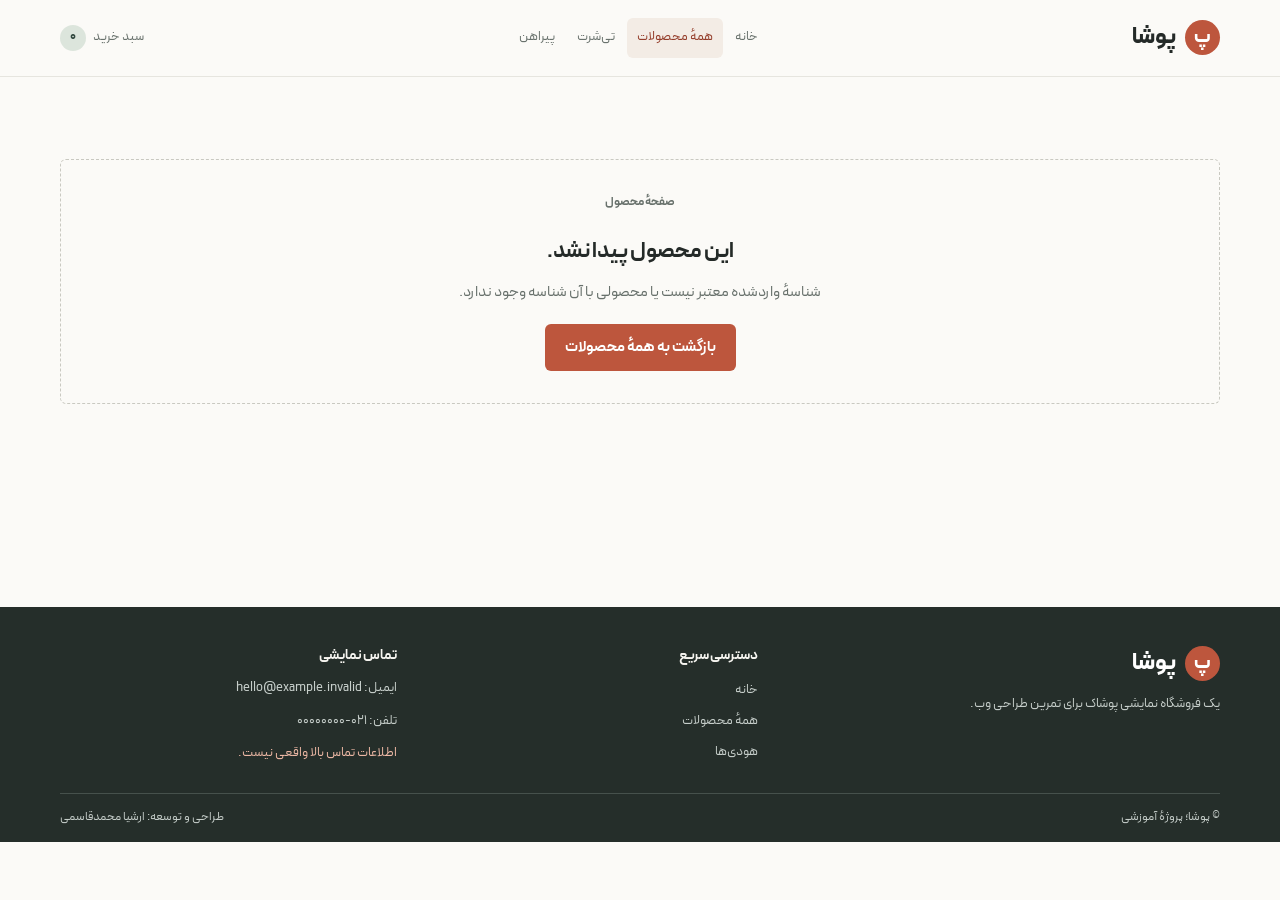
<file: product.html>
<!doctype html>
<html lang="fa" dir="rtl">
  <head>
    <meta charset="utf-8" />
    <meta name="viewport" content="width=device-width, initial-scale=1" />
    <meta
      name="description"
      content="مشخصات و جزئیات محصول در فروشگاه نمایشی پوشا."
    />
    <title>جزئیات محصول | پوشا</title>
    <link rel="stylesheet" href="css/style.css" />
    <script defer src="js/data.js"></script>
    <script defer src="js/common.js"></script>
    <script defer src="js/product.js"></script>
  </head>
  <body>
    <a class="skip-link" href="#main-content">رفتن به محتوای اصلی</a>
    <header class="site-header">
      <div class="container header-inner">
        <a class="brand" href="index.html" aria-label="پوشا، صفحهٔ اصلی"
          ><span class="brand-mark" aria-hidden="true">پ</span
          ><span>پوشا</span></a
        >
        <button
          class="menu-toggle"
          type="button"
          aria-expanded="false"
          aria-controls="main-nav"
          aria-label="باز کردن منو"
        >
          <span></span><span></span><span></span>
        </button>
        <nav class="main-nav" id="main-nav" aria-label="ناوبری اصلی">
          <a href="index.html">خانه</a
          ><a class="active" href="products.html" aria-current="page"
            >همهٔ محصولات</a
          >
          <a href="products.html?category=tshirts">تی‌شرت</a
          ><a href="products.html?category=shirts">پیراهن</a>
        </nav>
        <div class="cart-indicator" aria-label="تعداد کالاهای سبد خرید">
          <span aria-hidden="true">سبد خرید</span
          ><span class="cart-count" data-cart-count>۰</span>
        </div>
      </div>
    </header>

    <main class="container page-main" id="main-content">
      <div id="product-detail"></div>
      <section
        class="section related-section"
        id="related-section"
        aria-labelledby="related-title"
        hidden
      >
        <div class="section-heading">
          <div>
            <p class="eyebrow">برای کامل‌کردن انتخاب</p>
            <h2 id="related-title">محصولات مرتبط</h2>
          </div>
        </div>
        <div class="product-grid" id="related-products"></div>
      </section>
    </main>

    <footer class="site-footer">
      <div class="container footer-main">
        <div class="footer-brand">
          <a class="brand brand-footer" href="index.html"
            ><span class="brand-mark" aria-hidden="true">پ</span
            ><span>پوشا</span></a
          >
          <p>یک فروشگاه نمایشی پوشاک برای تمرین طراحی وب.</p>
        </div>
        <div>
          <h2 class="footer-title">دسترسی سریع</h2>
          <ul class="footer-links">
            <li><a href="index.html">خانه</a></li>
            <li><a href="products.html">همهٔ محصولات</a></li>
            <li><a href="products.html?category=hoodies">هودی‌ها</a></li>
          </ul>
        </div>
        <div>
          <h2 class="footer-title">تماس نمایشی</h2>
          <p>ایمیل: hello@example.invalid</p>
          <p>تلفن: ۰۲۱-۰۰۰۰۰۰۰۰</p>
          <p class="fiction-note">اطلاعات تماس بالا واقعی نیست.</p>
        </div>
      </div>
      <div class="container footer-bottom">
        <span>© پوشا؛ پروژهٔ آموزشی</span
        ><span>طراحی و توسعه: ارشیا محمدقاسمی</span>
      </div>
    </footer>
  </body>
</html>
</file>
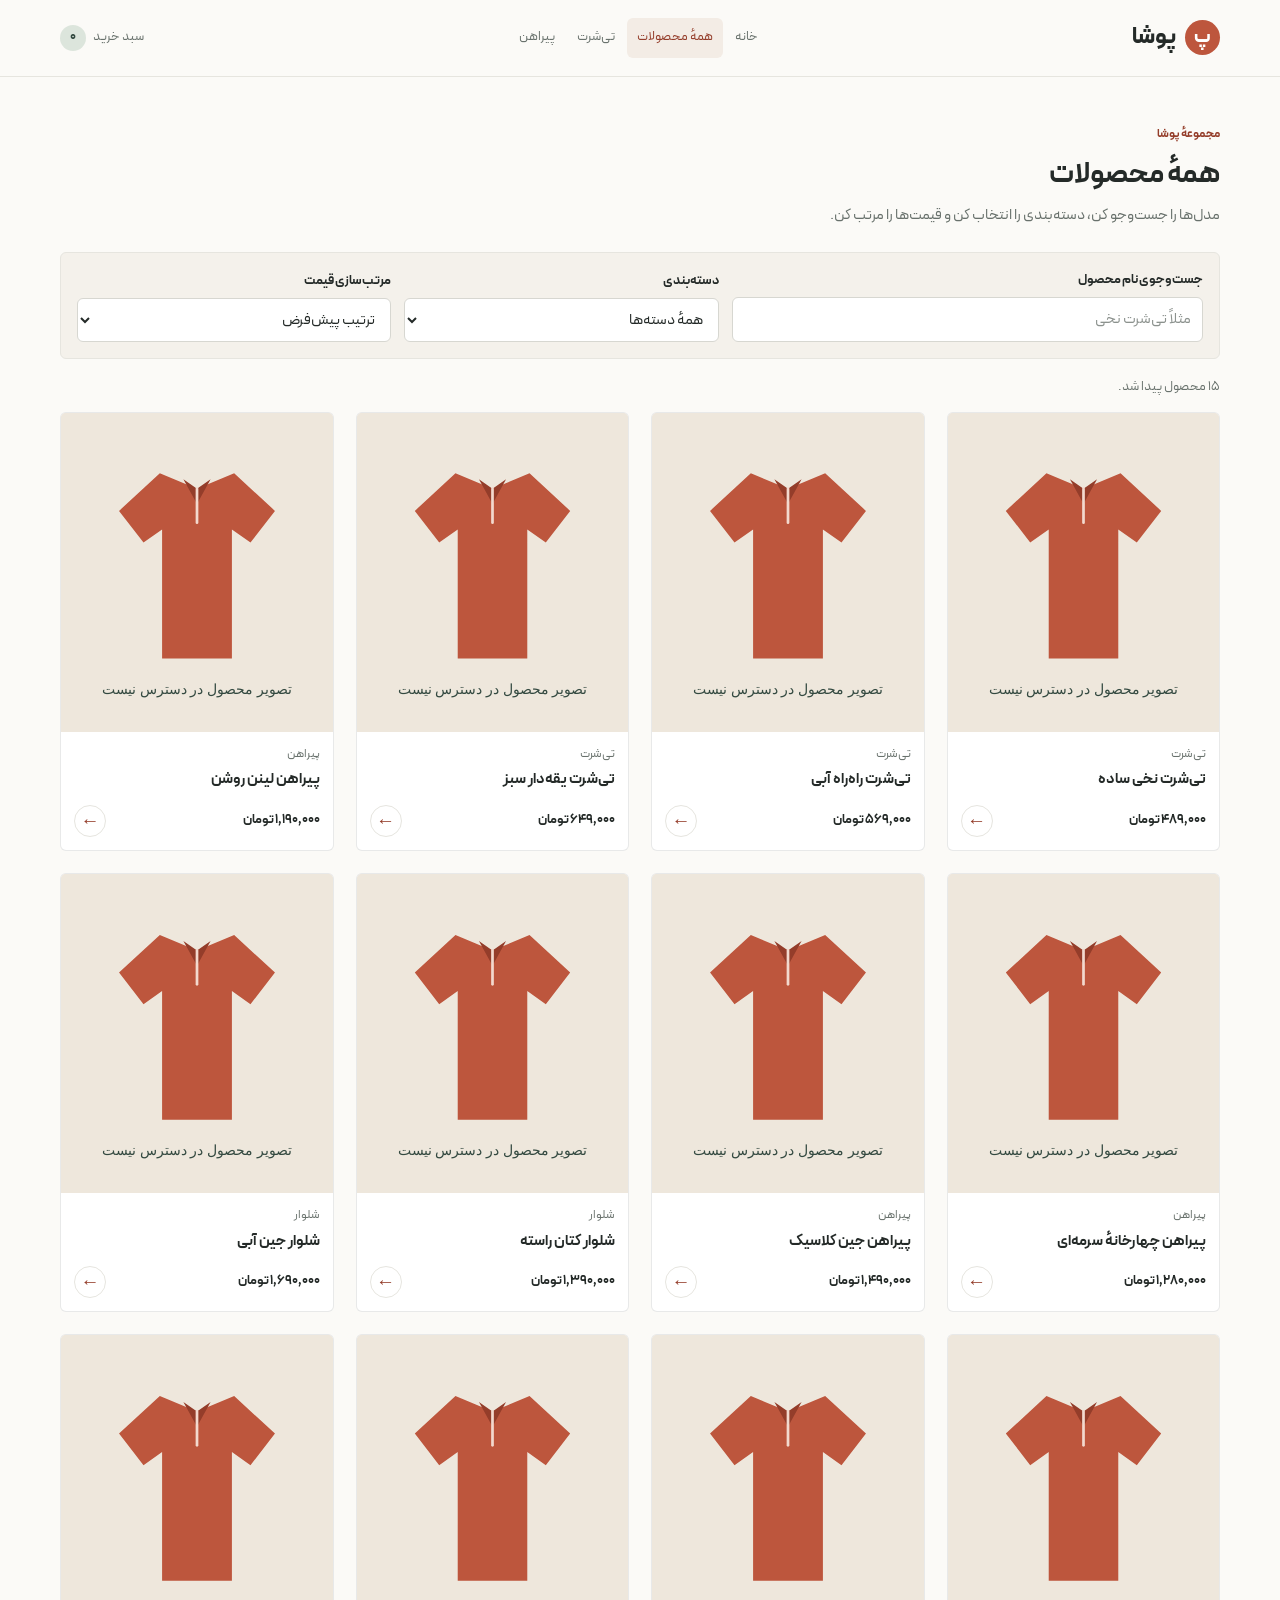
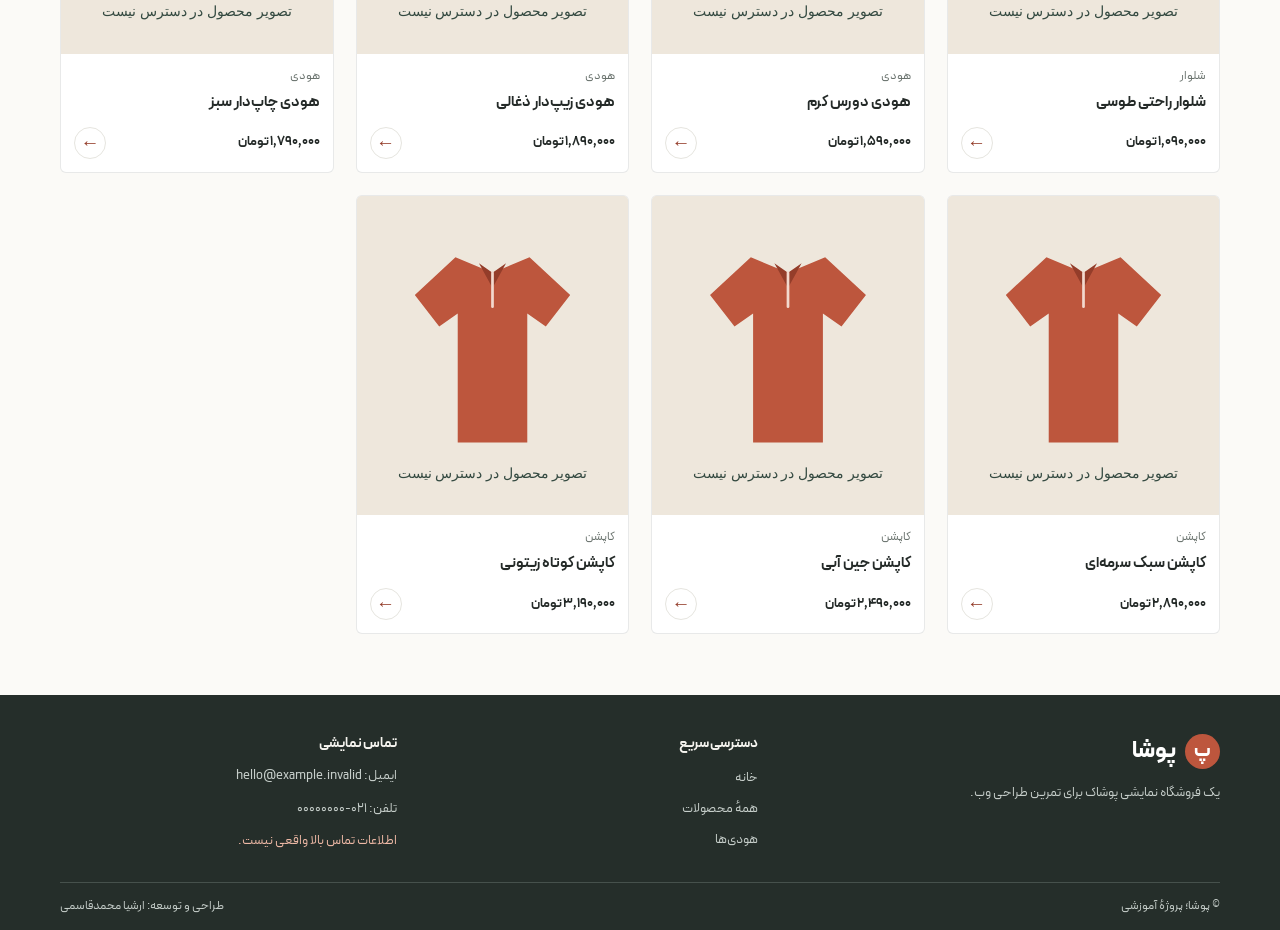
<file: products.html>
<!doctype html>
<html lang="fa" dir="rtl">
  <head>
    <meta charset="utf-8" />
    <meta name="viewport" content="width=device-width, initial-scale=1" />
    <meta
      name="description"
      content="همهٔ لباس‌های فروشگاه نمایشی پوشا را جست‌وجو و مرتب کن."
    />
    <title>همهٔ محصولات | پوشا</title>
    <link rel="stylesheet" href="css/style.css" />
    <script defer src="js/data.js"></script>
    <script defer src="js/common.js"></script>
    <script defer src="js/products.js"></script>
  </head>
  <body>
    <a class="skip-link" href="#main-content">رفتن به محتوای اصلی</a>
    <header class="site-header">
      <div class="container header-inner">
        <a class="brand" href="index.html" aria-label="پوشا، صفحهٔ اصلی"
          ><span class="brand-mark" aria-hidden="true">پ</span
          ><span>پوشا</span></a
        >
        <button
          class="menu-toggle"
          type="button"
          aria-expanded="false"
          aria-controls="main-nav"
          aria-label="باز کردن منو"
        >
          <span></span><span></span><span></span>
        </button>
        <nav class="main-nav" id="main-nav" aria-label="ناوبری اصلی">
          <a href="index.html">خانه</a
          ><a class="active" href="products.html" aria-current="page"
            >همهٔ محصولات</a
          >
          <a href="products.html?category=tshirts">تی‌شرت</a
          ><a href="products.html?category=shirts">پیراهن</a>
        </nav>
        <div class="cart-indicator" aria-label="تعداد کالاهای سبد خرید">
          <span aria-hidden="true">سبد خرید</span
          ><span class="cart-count" data-cart-count>۰</span>
        </div>
      </div>
    </header>

    <main class="container page-main" id="main-content">
      <div class="page-heading">
        <p class="eyebrow">مجموعهٔ پوشا</p>
        <h1>همهٔ محصولات</h1>
        <p>
          مدل‌ها را جست‌وجو کن، دسته‌بندی را انتخاب کن و قیمت‌ها را مرتب کن.
        </p>
      </div>
      <section class="filter-panel" aria-label="جست‌وجو و فیلتر محصولات">
        <div class="field field-search">
          <label for="product-search">جست‌وجوی نام محصول</label
          ><input
            id="product-search"
            type="search"
            placeholder="مثلاً تی‌شرت نخی"
            autocomplete="off"
          />
        </div>
        <div class="field">
          <label for="category-filter">دسته‌بندی</label
          ><select id="category-filter">
            <option value="">همهٔ دسته‌ها</option>
          </select>
        </div>
        <div class="field">
          <label for="sort-filter">مرتب‌سازی قیمت</label
          ><select id="sort-filter">
            <option value="default">ترتیب پیش‌فرض</option>
            <option value="low">ارزان‌ترین</option>
            <option value="high">گران‌ترین</option>
          </select>
        </div>
      </section>
      <p class="results-count" id="results-count" aria-live="polite"></p>
      <div class="product-grid" id="all-products" aria-live="polite"></div>
      <div class="empty-state" id="empty-state" hidden>
        <h2>چیزی پیدا نشد</h2>
        <p>عبارت جست‌وجو یا دسته‌بندی انتخاب‌شده را تغییر بده.</p>
        <a class="button button-primary" href="products.html"
          >نمایش همهٔ محصولات</a
        >
      </div>
    </main>

    <footer class="site-footer">
      <div class="container footer-main">
        <div class="footer-brand">
          <a class="brand brand-footer" href="index.html"
            ><span class="brand-mark" aria-hidden="true">پ</span
            ><span>پوشا</span></a
          >
          <p>یک فروشگاه نمایشی پوشاک برای تمرین طراحی وب.</p>
        </div>
        <div>
          <h2 class="footer-title">دسترسی سریع</h2>
          <ul class="footer-links">
            <li><a href="index.html">خانه</a></li>
            <li><a href="products.html">همهٔ محصولات</a></li>
            <li><a href="products.html?category=hoodies">هودی‌ها</a></li>
          </ul>
        </div>
        <div>
          <h2 class="footer-title">تماس نمایشی</h2>
          <p>ایمیل: hello@example.invalid</p>
          <p>تلفن: ۰۲۱-۰۰۰۰۰۰۰۰</p>
          <p class="fiction-note">اطلاعات تماس بالا واقعی نیست.</p>
        </div>
      </div>
      <div class="container footer-bottom">
        <span>© پوشا؛ پروژهٔ آموزشی</span
        ><span>طراحی و توسعه: ارشیا محمدقاسمی</span>
      </div>
    </footer>
  </body>
</html>
</file>
<file: css/style.css>
:root {
  color-scheme: light;
  --ink: #242a28;
  --muted: #68716c;
  --paper: #fbfaf7;
  --surface: #ffffff;
  --line: #e6e5df;
  --accent: #bd563d;
  --accent-dark: #943d2a;
  --sage: #dce5dc;
  --sage-dark: #334940;
  --sand: #eee7dc;
  --radius: 6px;
  --content-width: 1160px;
}

@font-face {
  font-family: "peyda-web";
  src: url("/fonts/PeydaWebFaNum-Black.woff") format("woff");
  font-weight: 900;
  font-style: normal;
}

@font-face {
  font-family: "peyda-web";
  src: url("/fonts/PeydaWebFaNum-ExtraBold.woff") format("woff");
  font-weight: 800;
  font-style: normal;
}

@font-face {
  font-family: "peyda-web";
  src: url("/fonts/PeydaWebFaNum-Bold.woff") format("woff");
  font-weight: 700;
  font-style: normal;
}

@font-face {
  font-family: "peyda-web";
  src: url("/fonts/PeydaWebFaNum-SemiBold.woff") format("woff");
  font-weight: 600;
  font-style: normal;
}

@font-face {
  font-family: "peyda-web";
  src: url("/fonts/PeydaWebFaNum-Medium.woff") format("woff");
  font-weight: 500;
  font-style: normal;
}

@font-face {
  font-family: "peyda-web";
  src: url("/fonts/PeydaWebFaNum-Regular.woff") format("woff");
  font-weight: 400;
  font-style: normal;
}

* {
  box-sizing: border-box;
}
html {
  scroll-behavior: smooth;
}
body {
  margin: 0;
  min-width: 320px;
  background: var(--paper);
  color: var(--ink);
  font-family: "peyda-web", "Segoe UI", sans-serif;
  font-size: 15px;
  line-height: 1.8;
}
img {
  display: block;
  max-width: 100%;
}
a {
  color: inherit;
  text-decoration: none;
}
button,
input,
select {
  font: inherit;
}
button,
a,
input,
select {
  -webkit-tap-highlight-color: transparent;
}
:focus-visible {
  outline: 3px solid #d27b62;
  outline-offset: 3px;
}
.container {
  width: min(var(--content-width), calc(100% - 32px));
  margin-inline: auto;
}
.skip-link {
  position: absolute;
  z-index: 20;
  inset-block-start: 8px;
  inset-inline-start: 8px;
  padding: 8px 12px;
  background: var(--ink);
  color: white;
  transform: translateY(-150%);
}
.skip-link:focus {
  transform: translateY(0);
}

.site-header {
  position: relative;
  z-index: 5;
  border-bottom: 1px solid var(--line);
  background: rgba(251, 250, 247, 0.97);
}
.header-inner {
  min-height: 76px;
  display: flex;
  align-items: center;
  gap: 20px;
}
.brand {
  display: inline-flex;
  align-items: center;
  gap: 9px;
  flex: 0 0 auto;
  font-size: 23px;
  font-weight: 800;
}
.brand-mark {
  display: grid;
  width: 35px;
  aspect-ratio: 1;
  place-items: center;
  border-radius: 50%;
  background: var(--accent);
  color: white;
  font-size: 19px;
}
.main-nav {
  display: none;
  position: absolute;
  inset: 76px 0 auto;
  padding: 12px 16px 18px;
  border-bottom: 1px solid var(--line);
  background: var(--paper);
}
.main-nav.is-open {
  display: grid;
  gap: 2px;
}
.main-nav a {
  padding: 9px 10px;
  border-radius: var(--radius);
  color: var(--muted);
}
.main-nav a:hover,
.main-nav a.active {
  color: var(--accent-dark);
  background: #f3ece5;
}
.menu-toggle {
  display: grid;
  gap: 5px;
  width: 42px;
  height: 42px;
  margin-inline-start: auto;
  place-content: center;
  border: 1px solid var(--line);
  border-radius: var(--radius);
  background: var(--surface);
  cursor: pointer;
}
.menu-toggle span {
  display: block;
  width: 19px;
  height: 2px;
  background: var(--ink);
}
.cart-indicator {
  display: flex;
  align-items: center;
  gap: 7px;
  color: var(--muted);
  font-size: 13px;
  white-space: nowrap;
}
.cart-count {
  display: grid;
  min-width: 26px;
  height: 26px;
  padding-inline: 5px;
  place-items: center;
  border-radius: 50%;
  background: var(--sage);
  color: var(--sage-dark);
  font-weight: 700;
}

.hero {
  display: grid;
  gap: 24px;
  padding-block: 34px 48px;
}
.hero-copy {
  align-self: center;
  padding-block: 5px;
}
.eyebrow {
  margin: 0 0 8px;
  color: var(--accent-dark);
  font-size: 12px;
  font-weight: 700;
}
h1,
h2,
h3,
p {
  margin-block-start: 0;
}
.hero h1 {
  margin-block: 0 14px;
  font-size: clamp(36px, 9vw, 58px);
  line-height: 1.35;
}
.hero-description {
  max-width: 480px;
  margin-block-end: 22px;
  color: var(--muted);
}
.button {
  display: inline-flex;
  min-height: 46px;
  align-items: center;
  justify-content: center;
  padding: 9px 19px;
  border: 1px solid transparent;
  border-radius: var(--radius);
  font-weight: 700;
  cursor: pointer;
  transition:
    background-color 0.18s ease,
    transform 0.18s ease;
}
.button:hover {
  transform: translateY(-2px);
}
.button-primary {
  background: var(--accent);
  color: white;
}
.button-primary:hover {
  background: var(--accent-dark);
}
.button-light {
  background: var(--paper);
  color: var(--ink);
}
.button-light:hover {
  background: white;
}
.hero-image-wrap {
  position: relative;
  min-width: 0;
}
.hero-image {
  width: 100%;
  height: 360px;
  border-radius: var(--radius);
  object-fit: cover;
  object-position: center 38%;
  background: var(--sand);
}
.hero-note {
  position: absolute;
  inset-inline-start: 12px;
  inset-block-end: 12px;
  max-width: calc(100% - 24px);
  padding: 8px 12px;
  border-radius: var(--radius);
  background: rgba(251, 250, 247, 0.93);
  color: var(--ink);
  font-size: 13px;
}

.section {
  padding-block: 50px;
}
.section-tinted {
  background: var(--sage);
}
.section-heading {
  display: flex;
  align-items: end;
  justify-content: space-between;
  gap: 16px;
  margin-block-end: 22px;
}
.section-heading h2,
.page-heading h1 {
  margin: 0;
  font-size: 25px;
  line-height: 1.5;
}
.section-heading .eyebrow {
  margin-block-end: 2px;
}
.text-link {
  flex: 0 0 auto;
  color: var(--accent-dark);
  font-size: 13px;
  font-weight: 700;
}
.text-link span {
  display: inline-block;
  margin-inline-start: 4px;
  transition: transform 0.18s ease;
}
.text-link:hover span {
  transform: translateX(-3px);
}
.category-grid {
  display: grid;
  grid-template-columns: repeat(2, minmax(0, 1fr));
  gap: 10px;
}
.category-tile {
  display: flex;
  min-height: 116px;
  align-items: end;
  justify-content: space-between;
  padding: 15px;
  border-radius: var(--radius);
  color: white;
  font-size: 17px;
  font-weight: 700;
  transition:
    filter 0.2s ease,
    transform 0.2s ease;
}
.category-tile:hover {
  filter: brightness(1.08);
  transform: translateY(-2px);
}
.category-tile span:last-child {
  font-size: 20px;
}
.category-tile-one {
  background: linear-gradient(140deg, #667d72, #394c45);
}
.category-tile-two {
  background: linear-gradient(140deg, #c8795e, #824634);
}
.category-tile-three {
  background: linear-gradient(140deg, #7d8587, #424a4d);
}
.category-tile-four {
  background: linear-gradient(140deg, #8b755f, #574639);
}
.category-tile-five {
  background: linear-gradient(140deg, #a46b55, #663f35);
}

.product-grid {
  display: grid;
  grid-template-columns: minmax(0, 1fr);
  gap: 18px 14px;
}
.product-card {
  min-width: 0;
  overflow: hidden;
  border: 1px solid rgba(36, 42, 40, 0.1);
  border-radius: var(--radius);
  background: var(--surface);
  transition:
    transform 0.2s ease,
    box-shadow 0.2s ease;
}
.product-card:hover {
  transform: translateY(-3px);
  box-shadow: 0 8px 24px rgba(34, 41, 37, 0.1);
}
.product-image-link {
  display: block;
  overflow: hidden;
  background: var(--sand);
}
.product-image {
  width: 100%;
  aspect-ratio: 4 / 4.7;
  object-fit: cover;
  transition: transform 0.35s ease;
}
.product-image-link:hover .product-image {
  transform: scale(1.035);
}
.product-card-body {
  padding: 12px 13px 13px;
}
.product-category {
  margin-block: 0 2px;
  color: var(--muted);
  font-size: 12px;
}
.product-card h3 {
  margin-block: 0 12px;
  font-size: 15px;
  line-height: 1.7;
}
.product-card h3 a:hover {
  color: var(--accent-dark);
}
.product-card-bottom {
  display: flex;
  align-items: center;
  justify-content: space-between;
  gap: 8px;
}
.product-price {
  font-size: 13px;
  font-weight: 700;
}
.card-arrow {
  display: grid;
  width: 32px;
  height: 32px;
  flex: 0 0 auto;
  place-items: center;
  border: 1px solid var(--line);
  border-radius: 50%;
  color: var(--accent-dark);
  font-size: 19px;
}
.card-arrow:hover {
  border-color: var(--accent);
  background: var(--accent);
  color: white;
}

.promo-banner {
  display: flex;
  flex-direction: column;
  align-items: flex-start;
  gap: 17px;
  margin-block: 45px;
  padding: 25px 20px;
  border-radius: var(--radius);
  background: var(--sage-dark);
  color: white;
}
.promo-banner .eyebrow {
  color: #d5a28f;
}
.promo-banner h2 {
  max-width: 650px;
  margin-block: 0 5px;
  font-size: 23px;
  line-height: 1.6;
}
.promo-banner p:last-child {
  margin-block: 0;
  color: #e4e9e5;
}
.benefit-grid {
  display: grid;
  gap: 20px;
}
.benefit {
  padding-block: 15px;
  border-top: 1px solid var(--line);
}
.benefit-number {
  color: var(--accent);
  font-size: 13px;
  font-weight: 700;
}
.benefit h3 {
  margin-block: 7px;
  font-size: 17px;
}
.benefit p {
  max-width: 360px;
  margin-block: 0;
  color: var(--muted);
  font-size: 14px;
}

.site-footer {
  margin-block-start: 35px;
  background: #252e2a;
  color: #f6f5f0;
}
.footer-main {
  display: grid;
  gap: 24px;
  padding-block: 36px 28px;
}
.brand-footer {
  color: white;
}
.footer-brand p,
.site-footer p {
  margin-block: 9px 0;
  color: #c6ceca;
  font-size: 13px;
}
.footer-title {
  margin-block: 0 8px;
  font-size: 14px;
}
.footer-links {
  display: grid;
  gap: 4px;
  margin: 0;
  padding: 0;
  list-style: none;
}
.footer-links a {
  color: #c6ceca;
  font-size: 13px;
}
.footer-links a:hover {
  color: white;
  text-decoration: underline;
}
.site-footer .fiction-note {
  color: #edb8a5;
}
.footer-bottom {
  display: flex;
  flex-direction: column;
  gap: 5px;
  padding-block: 13px;
  border-top: 1px solid #46514c;
  color: #c6ceca;
  font-size: 12px;
}

.page-main {
  min-height: 55vh;
  padding-block: 35px 20px;
}
.page-heading {
  margin-block-end: 23px;
}
.page-heading h1 {
  margin-block-end: 5px;
}
.page-heading > p:last-child {
  margin-block: 0;
  color: var(--muted);
}
.filter-panel {
  display: grid;
  gap: 13px;
  padding: 16px;
  border: 1px solid var(--line);
  border-radius: var(--radius);
  background: #f4f1eb;
}
.field {
  display: grid;
  gap: 5px;
  min-width: 0;
}
.field label {
  font-size: 13px;
  font-weight: 700;
}
.field input,
.field select {
  width: 100%;
  min-height: 44px;
  padding: 8px 11px;
  border: 1px solid #d7d7d1;
  border-radius: var(--radius);
  background: white;
  color: var(--ink);
}
.field input::placeholder {
  color: #8c928e;
}
.results-count {
  margin-block: 17px 12px;
  color: var(--muted);
  font-size: 13px;
}
.empty-state {
  padding: 32px 16px;
  border: 1px dashed #c9c9c1;
  border-radius: var(--radius);
  text-align: center;
}
.empty-state h2,
.empty-state h1 {
  margin-block: 0 8px;
  font-size: 22px;
}
.empty-state p {
  margin-block: 0 18px;
  color: var(--muted);
}
.empty-state[hidden],
[hidden] {
  display: none !important;
}

.breadcrumbs {
  display: flex;
  flex-wrap: wrap;
  gap: 8px;
  margin-block: 0 17px;
  color: var(--muted);
  font-size: 12px;
}
.breadcrumbs a:hover {
  color: var(--accent-dark);
  text-decoration: underline;
}
.product-detail {
  display: grid;
  gap: 24px;
}
.detail-image-wrap {
  min-width: 0;
  overflow: hidden;
  border-radius: var(--radius);
  background: var(--sand);
}
.detail-image {
  width: 100%;
  aspect-ratio: 4 / 4.6;
  object-fit: cover;
}
.detail-copy {
  min-width: 0;
}
.detail-copy h1 {
  margin-block: 0 6px;
  font-size: 27px;
  line-height: 1.5;
}
.detail-price {
  margin-block: 0 14px;
  color: var(--accent-dark);
  font-size: 18px;
  font-weight: 700;
}
.detail-description {
  color: var(--muted);
}
.product-facts {
  display: grid;
  gap: 10px;
  margin-block: 18px;
  padding-block: 14px;
  border-block: 1px solid var(--line);
}
.product-facts div {
  display: grid;
  gap: 2px;
}
.product-facts dt {
  color: var(--muted);
  font-size: 12px;
}
.product-facts dd {
  margin: 0;
  font-size: 13px;
}
.form-row {
  display: grid;
  grid-template-columns: repeat(2, minmax(0, 1fr));
  gap: 10px;
}
.quantity-field {
  width: min(150px, 100%);
  margin-block-start: 12px;
}
.form-message {
  min-height: 27px;
  margin-block: 9px 2px;
  color: #315a40;
  font-size: 13px;
}
.form-message.is-error {
  color: #a22d22;
}
.add-button {
  width: 100%;
}
.demo-disclaimer {
  margin-block: 11px 0;
  color: var(--muted);
  font-size: 12px;
}
.related-section {
  padding-block: 42px 10px;
}
.missing-product {
  margin-block: 35px;
}

@media (min-width: 540px) {
  .container {
    width: min(var(--content-width), calc(100% - 48px));
  }
  .hero {
    padding-block: 44px 58px;
  }
  .hero-image {
    height: 420px;
  }
  .category-grid {
    grid-template-columns: repeat(3, minmax(0, 1fr));
  }
  .category-tile {
    min-height: 135px;
  }
  .product-grid {
    grid-template-columns: repeat(2, minmax(0, 1fr));
    gap: 20px;
  }
  .promo-banner {
    flex-direction: row;
    align-items: center;
    justify-content: space-between;
    padding: 30px;
  }
  .benefit-grid {
    grid-template-columns: repeat(3, minmax(0, 1fr));
    gap: 18px;
  }
  .footer-main {
    grid-template-columns: 1.3fr 1fr 1fr;
  }
  .footer-bottom {
    flex-direction: row;
    justify-content: space-between;
  }
  .filter-panel {
    grid-template-columns: 1.5fr 1fr 1fr;
    align-items: end;
  }
}

@media (min-width: 760px) {
  .header-inner {
    gap: 24px;
  }
  .menu-toggle {
    display: none;
  }
  .main-nav,
  .main-nav.is-open {
    position: static;
    display: flex;
    align-items: center;
    gap: 2px;
    margin-inline: auto;
    padding: 0;
    border: 0;
    background: transparent;
  }
  .main-nav a {
    padding: 8px 10px;
    font-size: 13px;
  }
  .hero {
    grid-template-columns: 0.85fr 1.15fr;
    align-items: center;
    gap: 35px;
    padding-block: 54px 70px;
  }
  .hero-image {
    height: 480px;
  }
  .section {
    padding-block: 62px;
  }
  .category-grid {
    grid-template-columns: repeat(5, minmax(0, 1fr));
    gap: 14px;
  }
  .category-tile {
    min-height: 150px;
    padding: 17px;
  }
  .product-grid {
    grid-template-columns: repeat(3, minmax(0, 1fr));
    gap: 22px;
  }
  .promo-banner {
    margin-block: 55px;
    padding: 35px 40px;
  }
  .page-main {
    padding-block: 47px 26px;
  }
  .product-detail {
    grid-template-columns: minmax(0, 1.05fr) minmax(0, 0.95fr);
    align-items: start;
    gap: 42px;
  }
  .detail-image {
    aspect-ratio: 4 / 4.8;
  }
  .detail-copy {
    padding-block: 10px;
  }
  .detail-copy h1 {
    font-size: 31px;
  }
}

@media (min-width: 1040px) {
  .product-grid {
    grid-template-columns: repeat(4, minmax(0, 1fr));
  }
  .hero {
    gap: 55px;
  }
  .hero-image {
    height: 520px;
  }
  .section-heading h2,
  .page-heading h1 {
    font-size: 29px;
  }
}

@media (prefers-reduced-motion: reduce) {
  *,
  *::before,
  *::after {
    scroll-behavior: auto !important;
    transition-duration: 0.01ms !important;
    animation-duration: 0.01ms !important;
    animation-iteration-count: 1 !important;
  }
}
</file>
